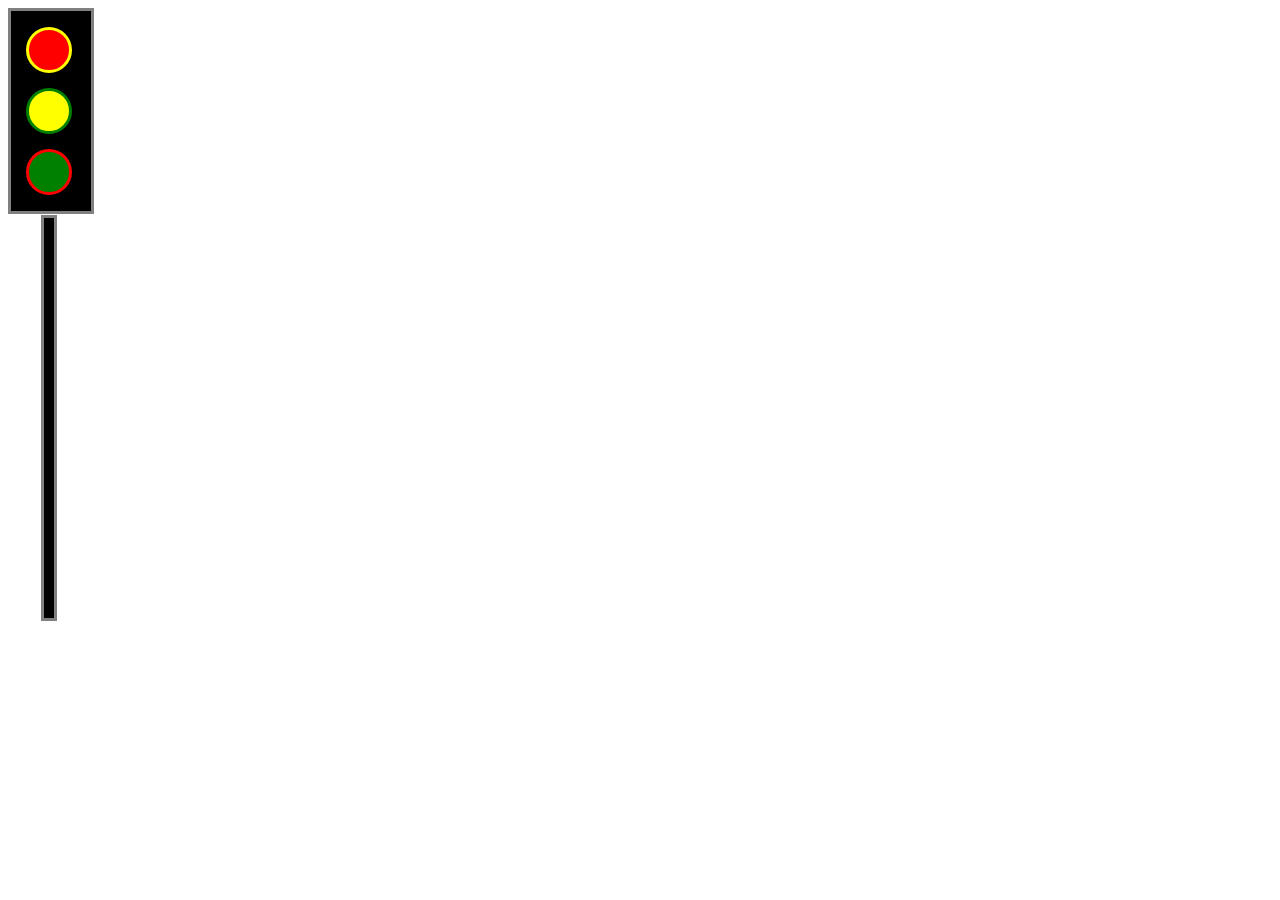
<file: index.html>
<!DOCTYPE html>
<html lang="en">
    <head>
        <meta charset="UTF-8">
        <link rel="stylesheet" href="./indexin.css">
        <title>Document</title>
    </head>
    <body>
        <div class="qaz">
            <div class="qwe"></div>
            <div class="wsx"></div>
            <div class="edc"></div>
            <div class="rfv"></div>
            <div class="yt"></div>
        </div>
    </body>

</html>
</file>
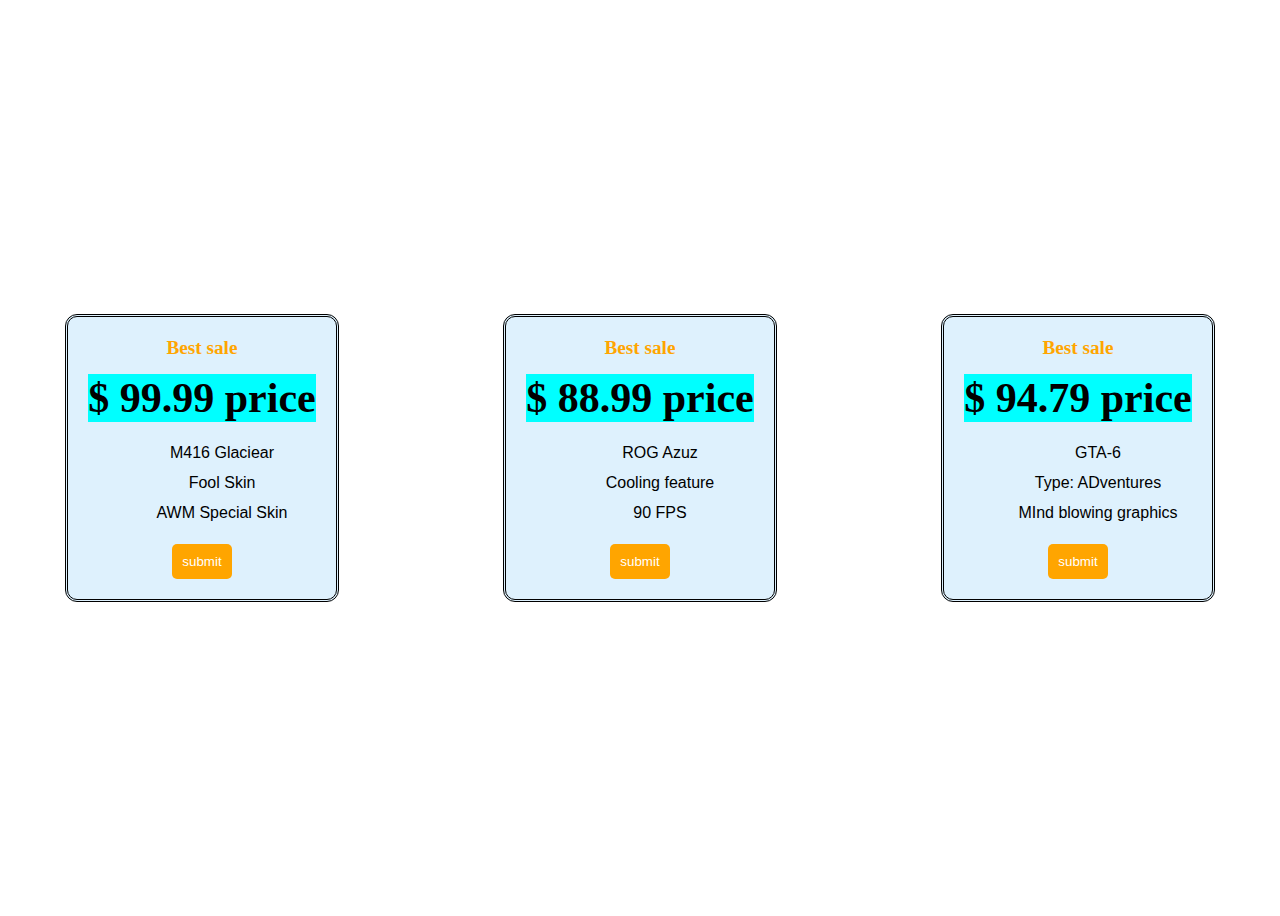
<file: sale.html>
<!DOCTYPE html>
<html lang="en">
<head>
    <meta charset="UTF-8">
    <meta name="viewport" content="width=device-width, initial-scale=1.0">
    <title>Document</title>
    <link rel="stylesheet" href="./style.css">
</head>
<body>
    <div class="container">
        <div class="item">
            <div class="head">Best sale</div>
            <div class="price"> $ 99.99 price</div>
            <div class="thing">
                <ol class="ord">
                    <li> M416 Glaciear</li>
                    <li>Fool Skin</li>
                    <li>AWM Special Skin</li>
                </ol>
            <div class="button"> <button class="sub">submit</button></div>
            </div>
        </div>
        <div class="item">
            <div class="head">Best sale</div>
            <div class="price"> $ 88.99 price</div>
            <div class="thing">
                <ol class="ord">
                    <li> ROG Azuz</li>
                    <li>Cooling feature</li>
                    <li>90 FPS</li>
                </ol>
                <div class="button"> <button class="sub">submit</button></div>
            </div>
        </div>
        <div class="item">
            <div class="head">Best sale</div>
            <div class="price"> $ 94.79 price</div>
            <div class="thing">
                <ol class="ord">
                    <li>GTA-6</li>
                    <li>Type: ADventures</li>
                    <li>MInd blowing graphics</li>
                </ol>
            <div class="button"> <button class="sub">submit</button></div>
            </div>
        </div>

    </div>
    
</body>
</html>
</file>
<file: indexin.css>
.qaz{
    background-color: black;
    height: 200px;
    width: 80px;
    border: gray solid;
    
    
}
.qwe{
    background-color: black;
    height: 1px;
    width: 1px;
    
}
.wsx{
    background-color: red;
    height: 40px;
    width: 40px;
    border: yellow solid;
    border-radius: 100px;
    padding-top:;
    margin: 15px 0px 0px 15px;
}
.edc{
    background-color: yellow;
    height: 40px;
    width: 40px;
    border: green solid;
    border-radius: 100px;
    margin:15px 0px 0px 15px;


}
.rfv{
    background-color: green;
    height: 40px;
    width: 40px;
    border: red solid;
    border-radius: 100px;
    margin: 15px 0px 0px 15px;

}
.yt{
    background-color: black;
    height: 400px;
    width: 10px;
    border: gray solid ;
    margin-top: 20px ;
    margin-left: 30px;
}
</file>
<file: style.css>
.container{
    display: flex;
    justify-content: space-around;
    height: 100vh;
    align-items: center;
    gap: 50px;

}
.item{
    background-color: rgb(222, 241, 253);
    text-align: center;
    padding: 20px 20px 20px 20px;
    border: black double;
    border-radius: 12px;
}
.head{
    font-size: larger;
    color: orange;
    font-weight: bolder;
    margin-bottom: 15px;
}
.price{
    font-size: 42px;
    font-weight: bolder;
    background-color: aqua;
}
.ord{
    list-style: none;
    font-family:'Segoe UI', Tahoma, Geneva, Verdana, sans-serif;
    font-weight: 500;
    line-height: 30px;
}
.sub{
    border: none;
    color: white;
    background-color: orange;
    border-radius: 5px;
    padding: 10px;
}
@media (max-width:900px){
    .container{
        
        flex-direction: column;
        height: 100%;   
    }
    .item{
        background-color: rgb(220, 221, 225);
        text-align: center;
        padding: 20px 20px 20px 20px;
        border: black double;
        border-radius: 12px;
    }
    .head{
        font-size: larger;
        color: rgb(255, 0, 179);
        font-weight: bolder;
        margin-bottom: 15px;
    }
    .price{
        font-size: 42px;
        font-weight: bolder;
        background-color: rgb(162, 255, 0);
        color: blue;
    }
    .sub{
        border: none;
        color: white;
        background-color: rgb(255, 0, 225);
        border-radius: 5px;
        padding: 10px;
    }

}
</file>
